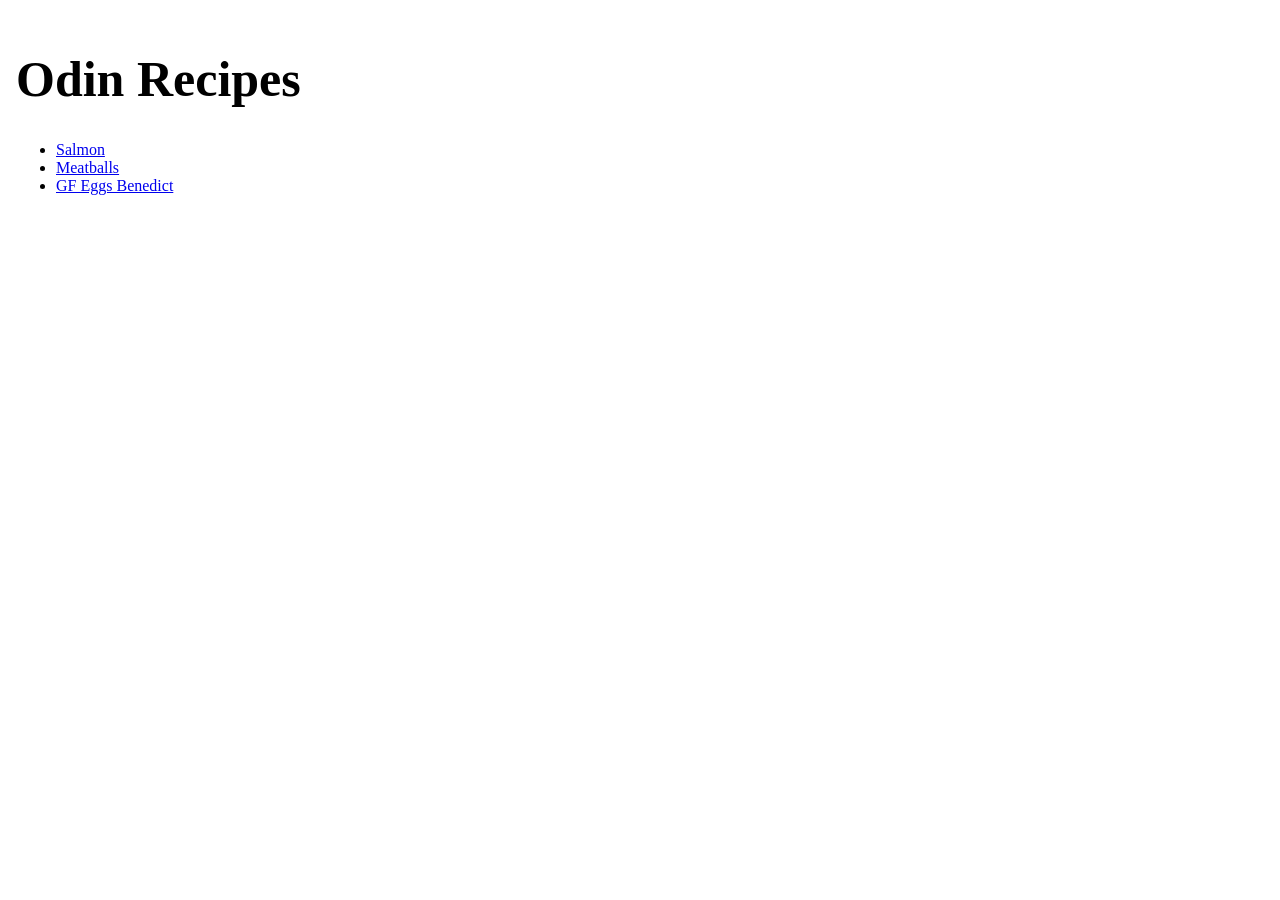
<file: index.html>
<!DOCTYPE html>
<html lang="en">
<head>
    <meta charset="UTF-8">
    <meta name="viewport" content="width=device-width, initial-scale=1.0">
    <link rel="stylesheet" href="styles.css">
    <title>Odin Recipes</title>
</head>
<body>
    <h1>Odin Recipes</h1>
    <ul>
        <li><a href="recipes/salmon.html">Salmon</a></li>
        <li><a href="recipes/meatballs.html">Meatballs</a></li>
        <li><a href="recipes/gf-eggs-beneditct.html">GF Eggs Benedict</a></li>
    </ul>
</body>
</html>
</file>
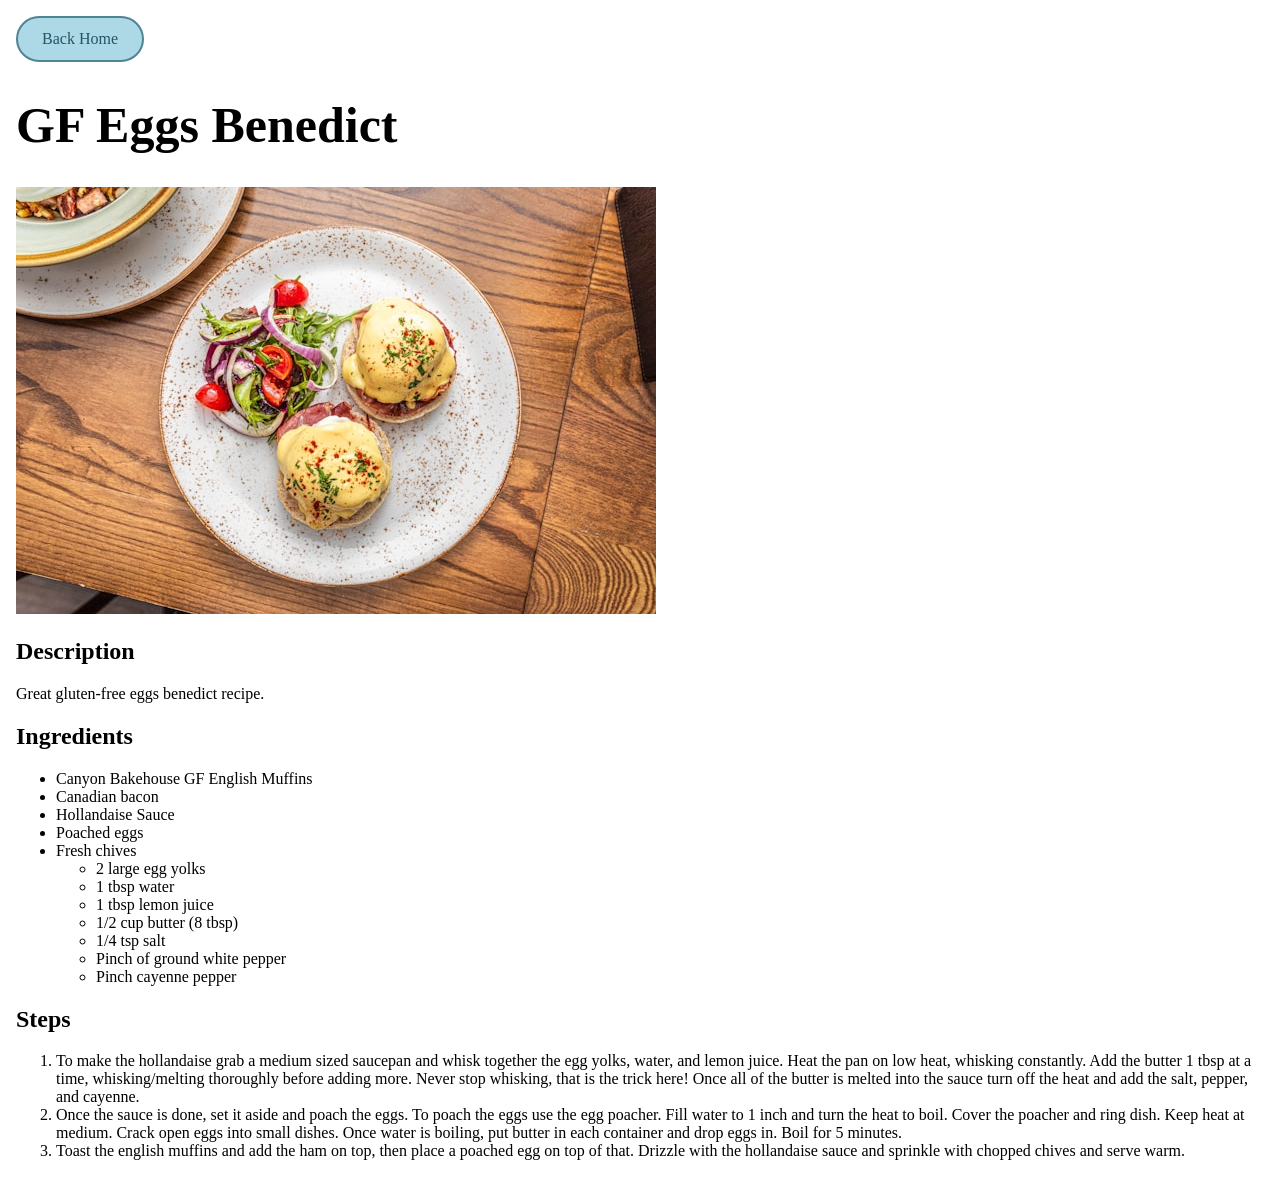
<file: recipes/gf-eggs-beneditct.html>
<!DOCTYPE html>
<html lang="en">
<head>
    <meta charset="UTF-8">
    <meta name="viewport" content="width=device-width, initial-scale=1.0">
    <link rel="stylesheet" href="../styles.css">
    <title>GF Eggs Benedict</title>
</head>
<body>
    <a href="../index.html" class="back-btn">Back Home</a>
    <h1>GF Eggs Benedict</h1>
    <img src="../images/eggs-benedict.jpg" alt="Eggs benedict" width="640">
    <h2>Description</h2>
    <p>
        Great gluten-free eggs benedict recipe.
    </p>
    <h2>Ingredients</h2>
    <ul>
        <li>Canyon Bakehouse GF English Muffins</li>
        <li>Canadian bacon</li>
        <li>Hollandaise Sauce</li>
        <li>Poached eggs</li>
        <li>Fresh chives</li>
        <ul>
            <li>2 large egg yolks</li>
            <li>1 tbsp water</li>
            <li>1 tbsp lemon juice</li>
            <li>1/2 cup butter (8 tbsp)</li>
            <li>1/4 tsp salt</li>
            <li>Pinch of ground white pepper</li>
            <li>Pinch cayenne pepper</li>
        </ul>
    </ul>
    <h2>Steps</h2>
    <ol>
        <li>
            To make the hollandaise grab a medium sized saucepan and whisk together the egg yolks, water, and lemon juice. Heat the pan on low heat, whisking constantly. Add the butter 1 tbsp at a time, whisking/melting thoroughly before adding more. Never stop whisking, that is the trick here! Once all of the butter is melted into the sauce turn off the heat and add the salt, pepper, and cayenne.
        </li>
        <li>
            Once the sauce is done, set it aside and poach the eggs. To poach the eggs  use the egg poacher. Fill water to 1 inch and turn the heat to boil. Cover the poacher and ring dish. Keep heat at medium. Crack open eggs into small dishes. Once water is boiling, put butter in each container and drop eggs in. Boil for 5 minutes.
        </li>
        <li>
            Toast the english muffins and add the ham on top, then place a poached egg on top of that. Drizzle with the hollandaise sauce and sprinkle with chopped chives and serve warm.
        </li>
    </ol>
</body>
</html>
</file>
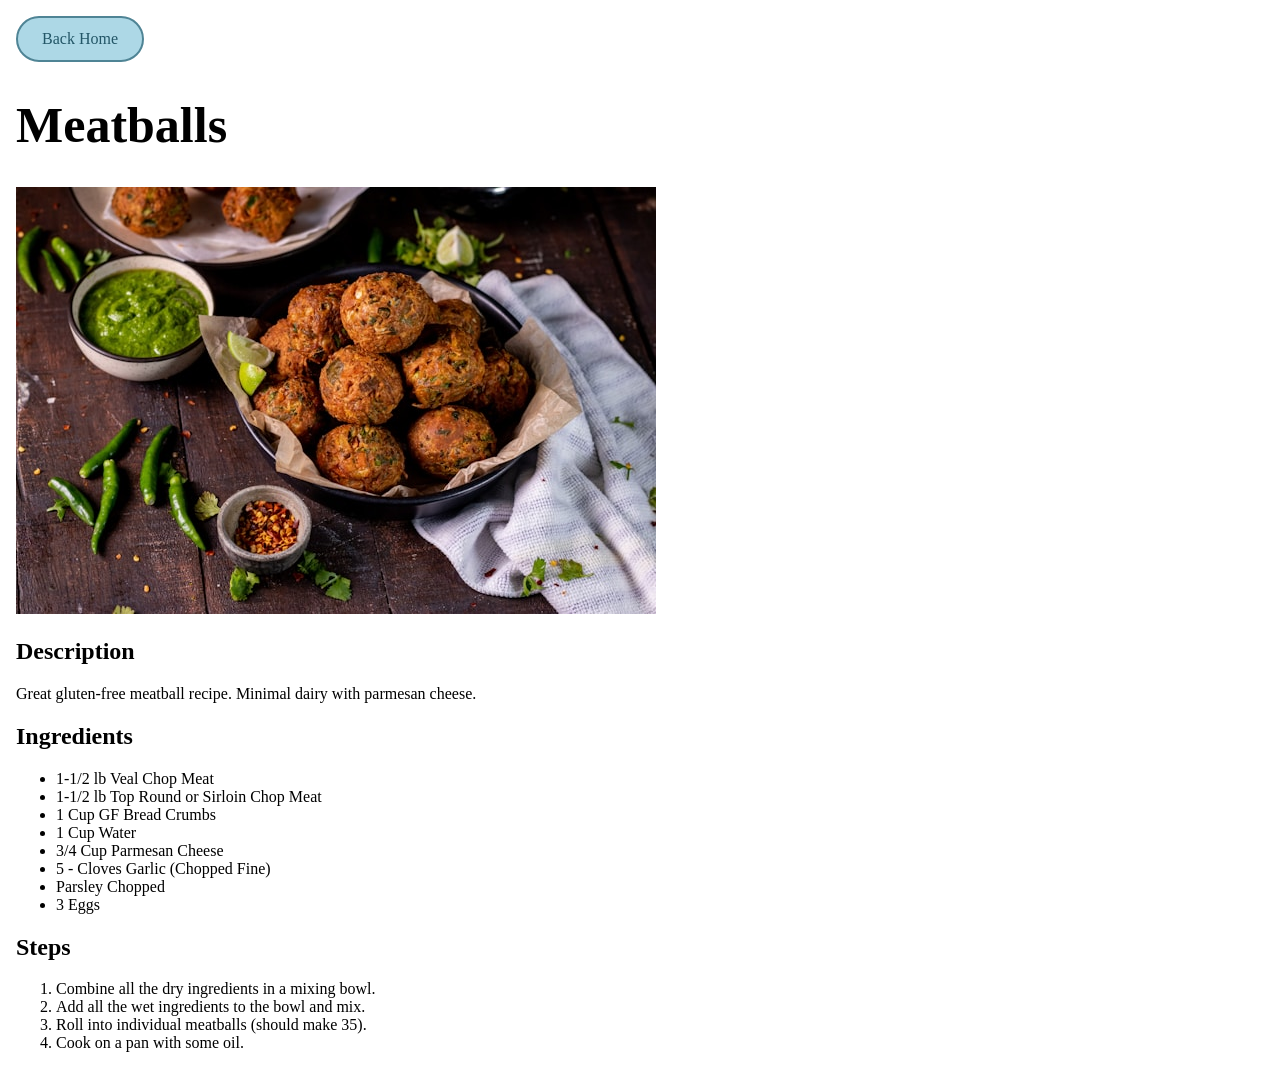
<file: recipes/meatballs.html>
<!DOCTYPE html>
<html lang="en">
<head>
    <meta charset="UTF-8">
    <meta name="viewport" content="width=device-width, initial-scale=1.0">
    <link rel="stylesheet" href="../styles.css">
    <title>Meatballs</title>
</head>
<body>
    <a href="../index.html" class="back-btn">Back Home</a>
    <h1>Meatballs</h1>
    <img src="../images/meatballs.jpg" alt="Meatballs" width="640">
    <h2>Description</h2>
    <p>
        Great gluten-free meatball recipe. Minimal dairy with parmesan cheese.
    </p>
    <h2>Ingredients</h2>
    <ul>
        <li>1-1/2 lb Veal Chop Meat</li>
        <li>1-1/2 lb Top Round or Sirloin Chop Meat</li>
        <li>1 Cup GF Bread Crumbs</li>
        <li>1 Cup Water</li>
        <li>3/4 Cup Parmesan Cheese</li>
        <li>5 - Cloves Garlic (Chopped Fine)</li>
        <li>Parsley Chopped</li>
        <li>3 Eggs</li>
    </ul>
    <h2>Steps</h2>
    <ol>
        <li>Combine all the dry ingredients in a mixing bowl.</li>
        <li>Add all the wet ingredients to the bowl and mix.</li>
        <li>Roll into individual meatballs (should make 35).</li>
        <li>Cook on a pan with some oil.</li>
    </ol>
</body>
</html>
</file>
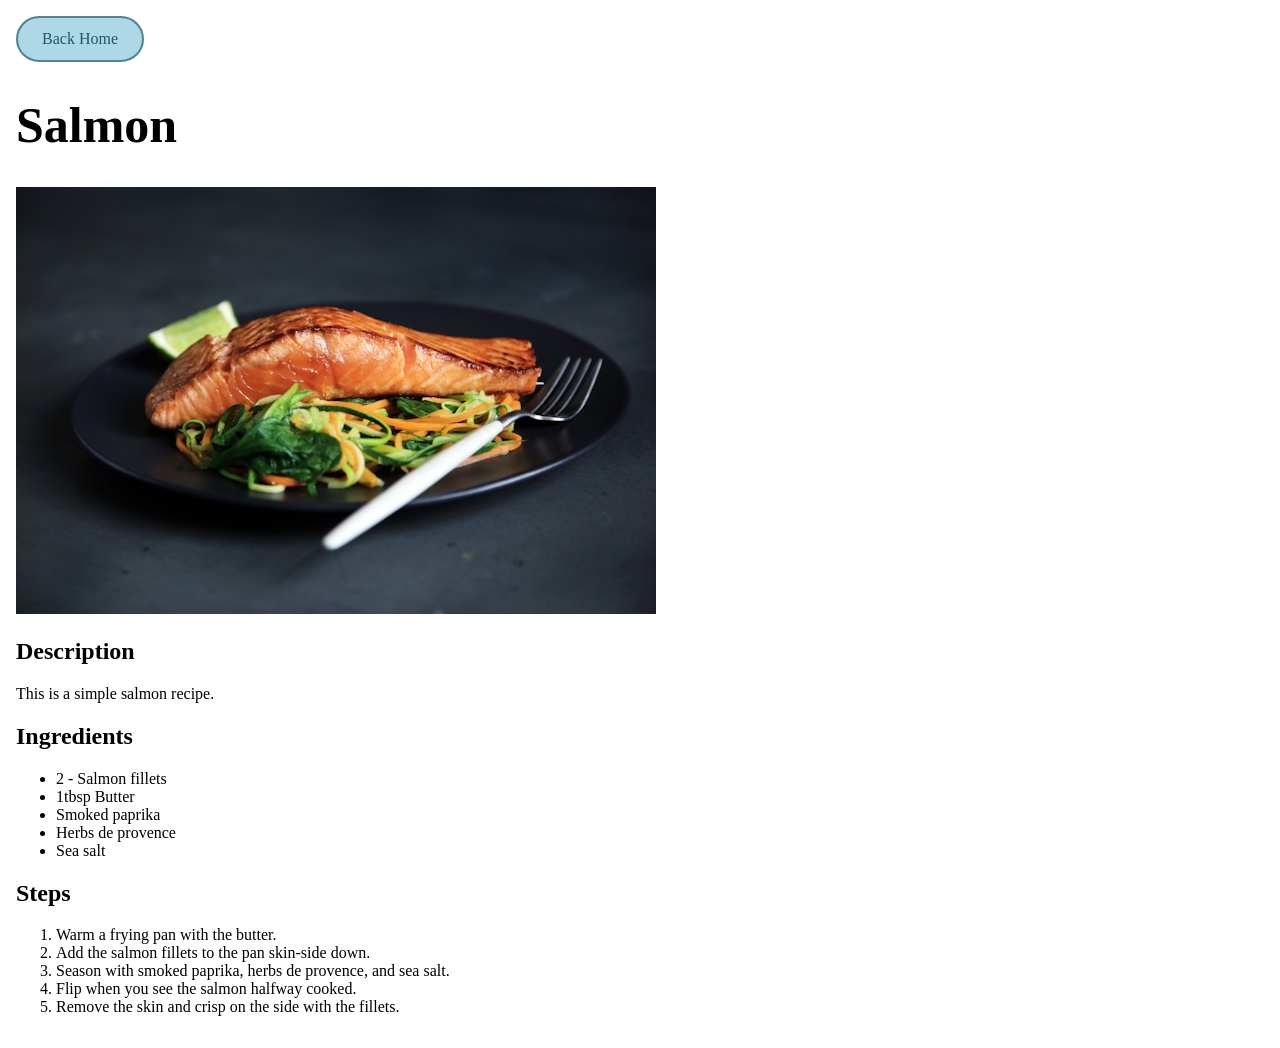
<file: recipes/salmon.html>
<!DOCTYPE html>
<html lang="en">
<head>
    <meta charset="UTF-8">
    <meta name="viewport" content="width=device-width, initial-scale=1.0">
    <link rel="stylesheet" href="../styles.css">
    <title>Salmon</title>
</head>
<body>
    <a href="../index.html" class="back-btn">Back Home</a>
    <h1>Salmon</h1>
    <img src="../images/salmon.jpg" alt="Salmon" width="640">
    <h2>Description</h2>
    <p>
        This is a simple salmon recipe.
    </p>
    <h2>Ingredients</h2>
    <ul>
        <li>2 - Salmon fillets</li>
        <li>1tbsp Butter</li>
        <li>Smoked paprika</li>
        <li>Herbs de provence</li>
        <li>Sea salt</li>
    </ul>
    <h2>Steps</h2>
    <ol>
        <li>Warm a frying pan with the butter.</li>
        <li>Add the salmon fillets to the pan skin-side down.</li>
        <li>Season with smoked paprika, herbs de provence, and sea salt.</li>
        <li>Flip when you see the salmon halfway cooked.</li>
        <li>Remove the skin and crisp on the side with the fillets.</li>
    </ol>
</body>
</html>
</file>
<file: styles.css>
body {
    margin: 0;
    padding: 1em;
}

h1 {
    font-size: 50px;
}

.back-btn {
    border: 2px solid rgb(79, 132, 149);
    background-color: lightblue;
    color: rgb(35, 86, 103);
    padding: .75em 1.5em;
    border-radius: 30px;
    text-decoration: none;
    display: block;
    text-align: center;
    width: fit-content;
    transition:
        background-color .25s ease-in-out;
        color .25s ease-in-out;
}

.back-btn:hover {
    background-color: rgb(35, 86, 103);
    color: lightblue;
}
</file>
